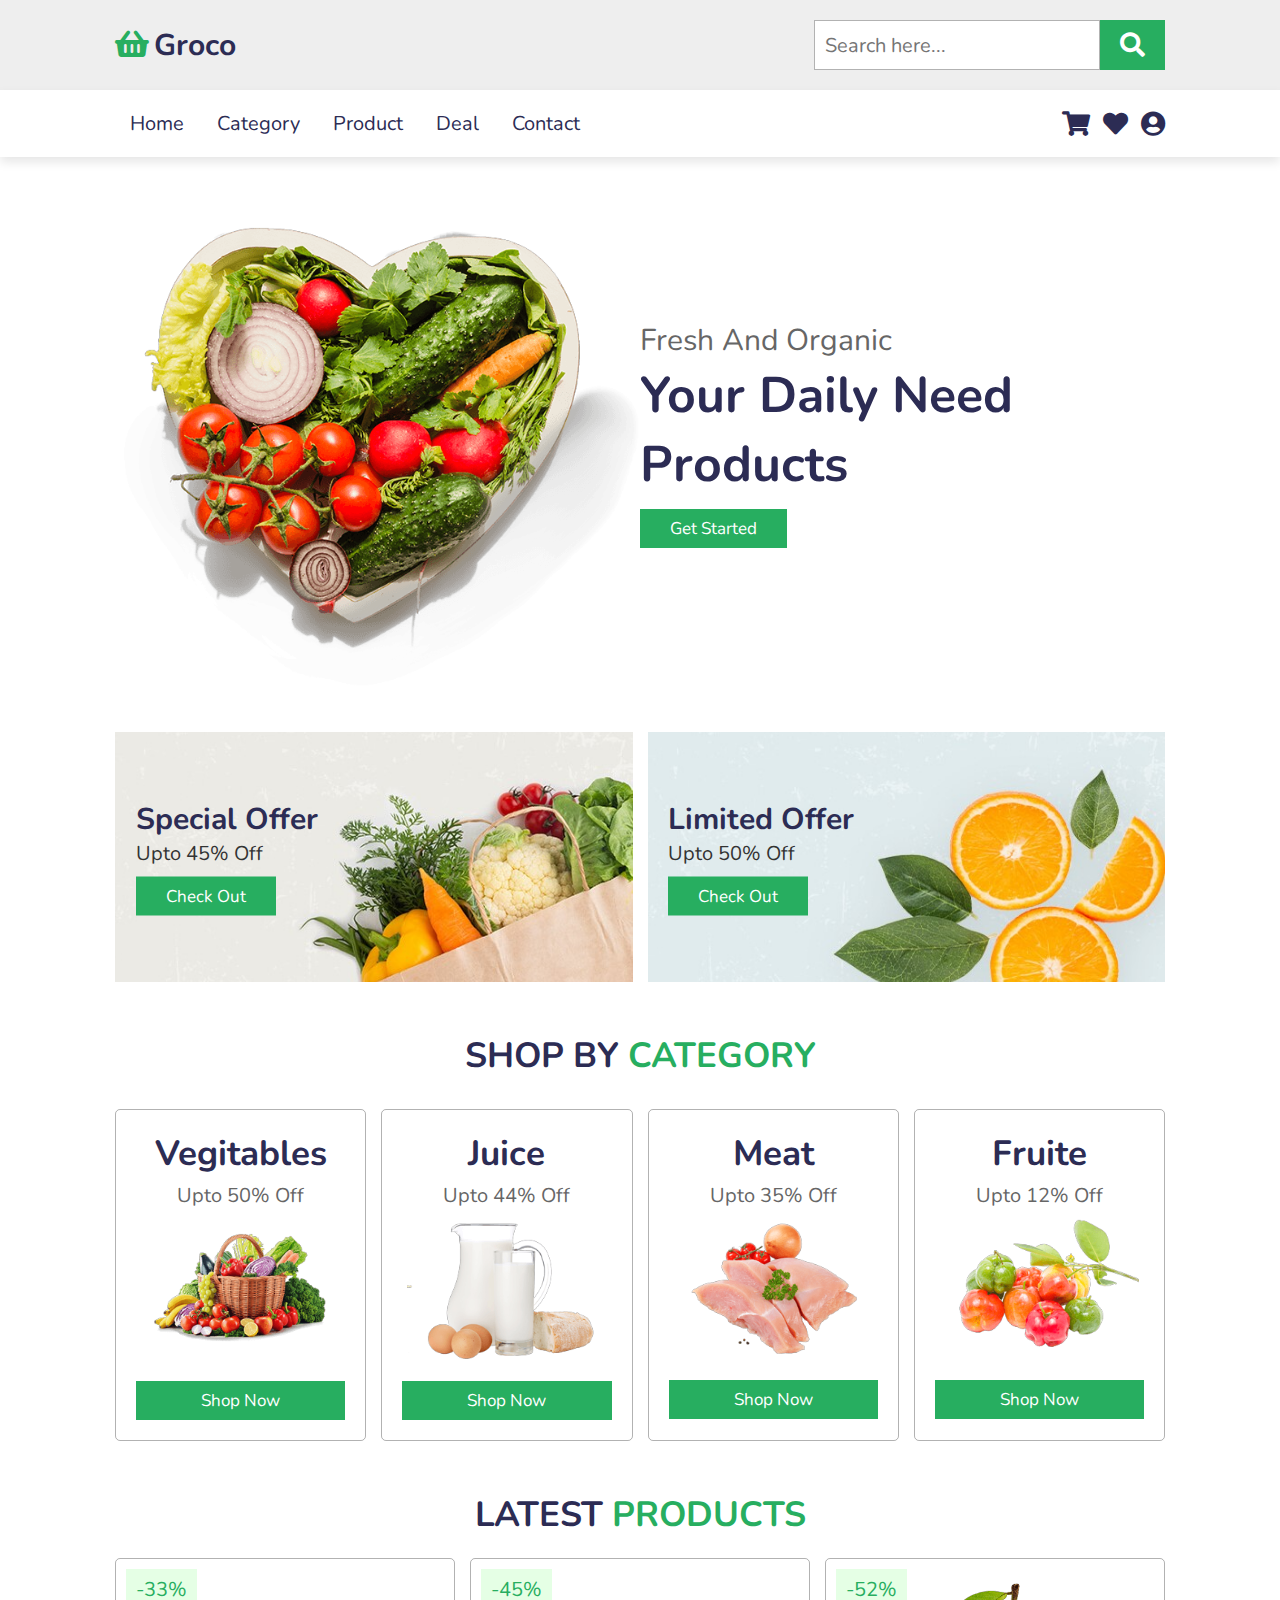
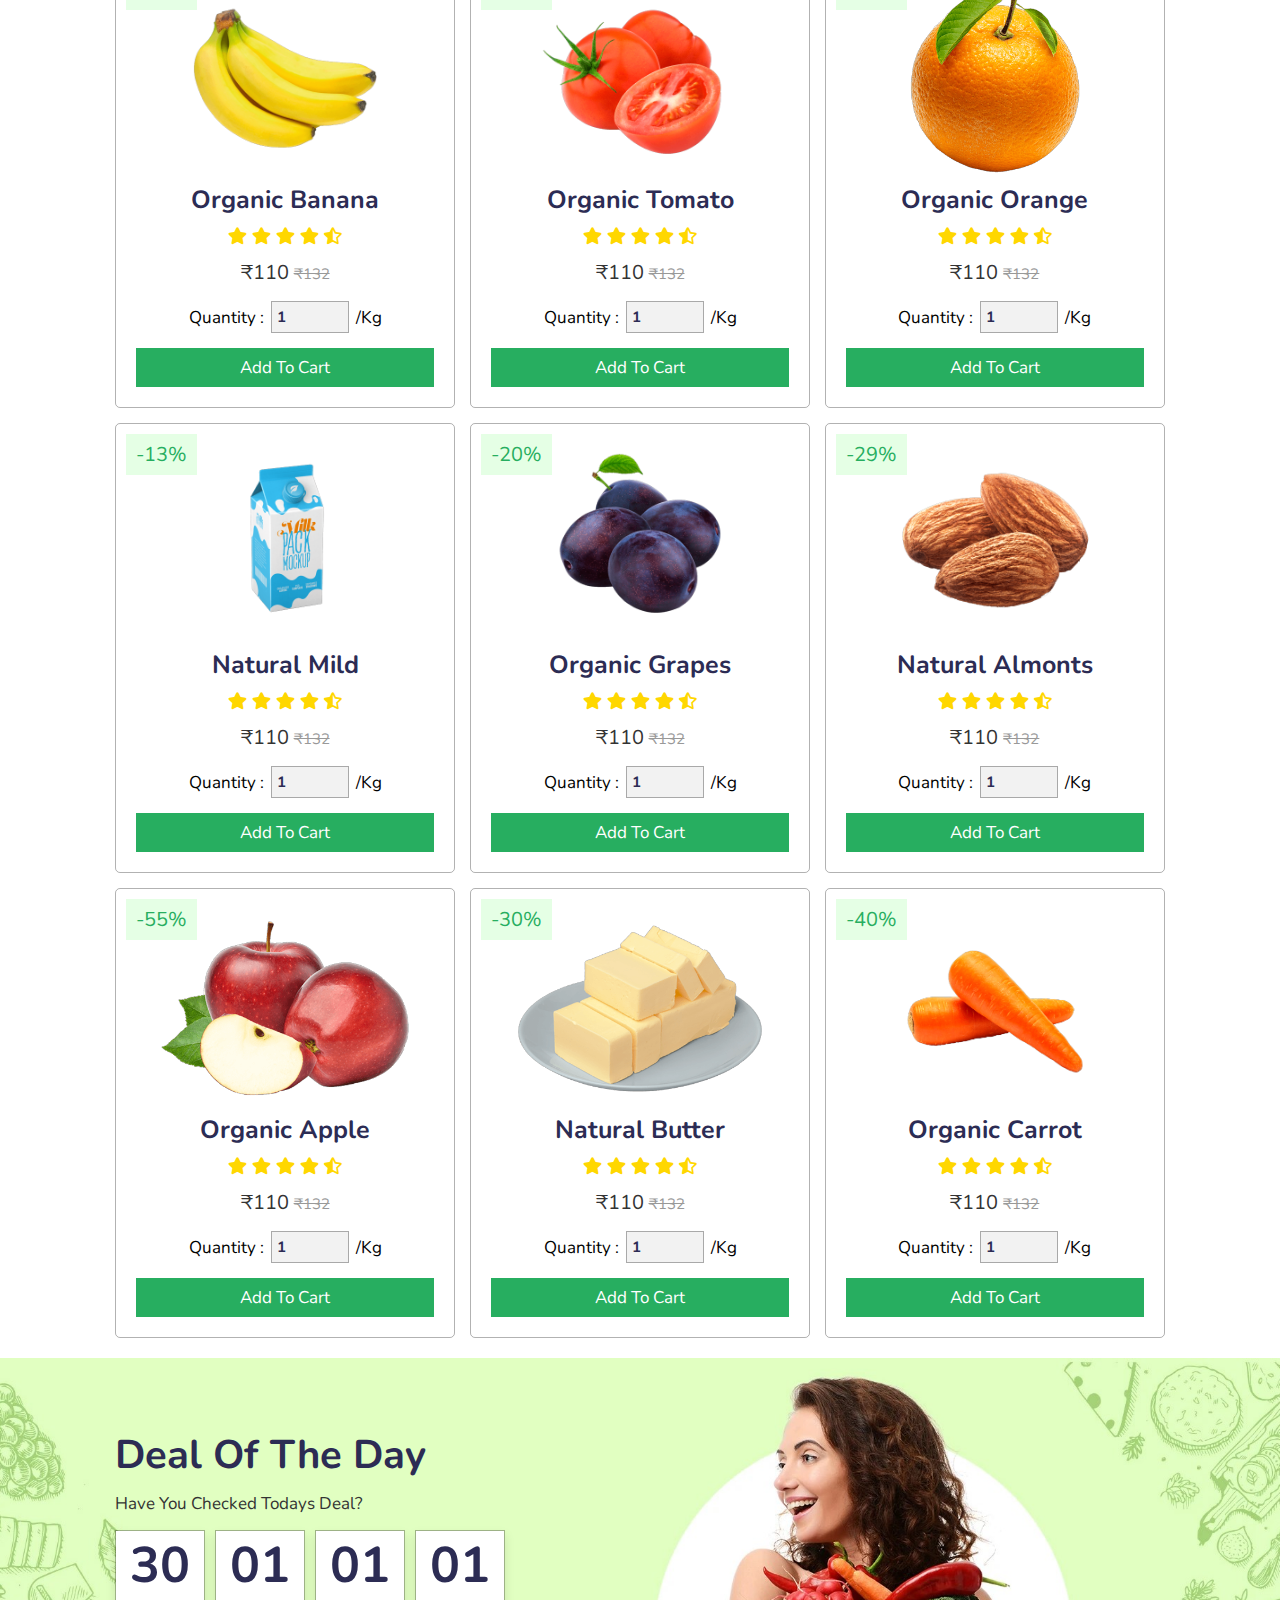
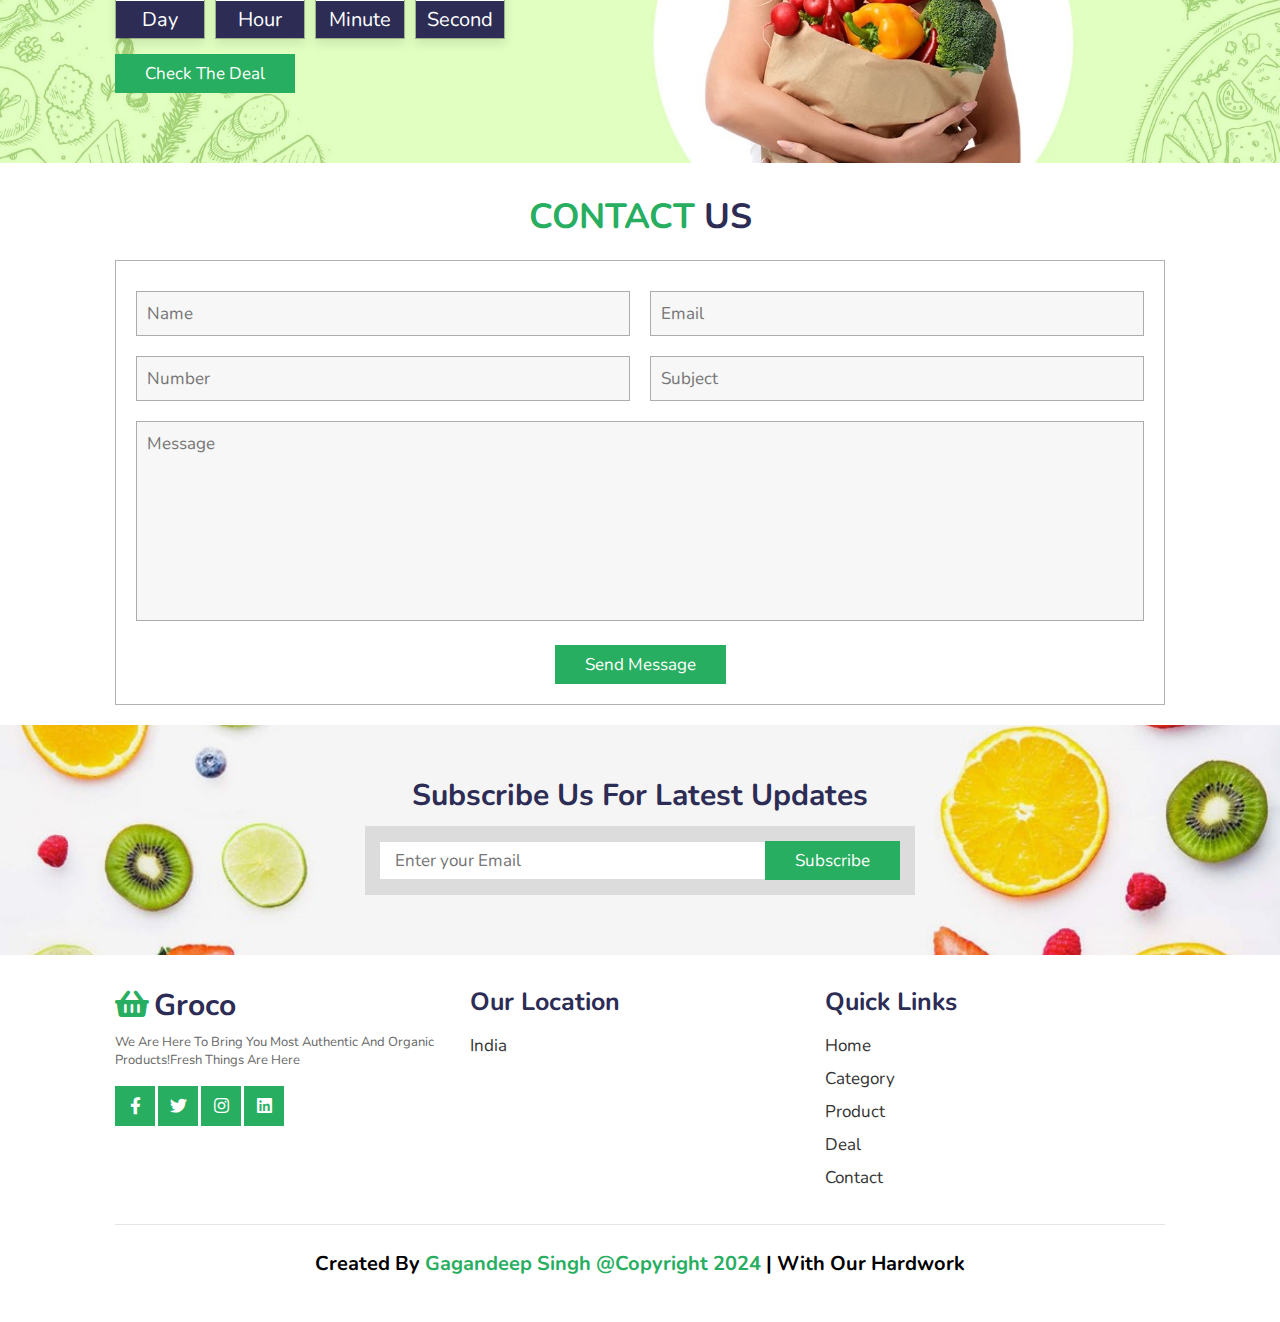
<file: index.html>
<!DOCTYPE html>
<html lang="en">
<head>
    <meta charset="UTF-8">
    <meta name="viewport" content="width=device-width, initial-scale=1.0">
    <title>Groco</title>

    <link rel="stylesheet" href="https://cdnjs.cloudflare.com/ajax/libs/font-awesome/5.15.3/css/all.min.css">

    <link rel="stylesheet" href="stylee.css">

</head>
<body>


<header>

    <div class="header-1">

        <a href="#" class="logo"><i class="fas fa-shopping-basket"></i>groco</a>

        <form action="" class="search-box-container">
            <input type="search" id="search-box" placeholder="Search here...">
            <label for="search-box" class="fas fa-search"></label>
        </form>

    </div>

    <div class="header-2">

        <div id="menu-bar" class="fas fa-bars"></div>

        <nav class="navbar">
            <a href="#home">home</a>
            <a href="#category">category</a>
            <a href="#product">product</a>
            <a href="#deal">deal</a>
            <a href="#contact">contact</a>
        </nav>

        <div class="icons">
            <a href="#" class="fas fa-shopping-cart"></a>
            <a href="#" class="fas fa-heart"></a>
            <a href="loginsign.html" class="fas fa-user-circle"></a>
        </div>

    </div>

</header>

<section class="home" id="home">

    <div class="image">
        <img src="images/home-img.png" alt="">
    </div>

    <div class="content">
        <span>fresh and organic</span>
        <h3>your daily need products</h3>
        <a href="#" class="btn">get started</a>
    </div>

</section>


<section class="banner-container">

    <div class="banner">
        <img src="images/banner-1.jpg" alt="">
        <div class="content">
            <h3>special offer</h3>
            <p>upto 45% off</p>
            <a href="#" class="btn">check out</a>
        </div>
    </div>

    <div class="banner">
        <img src="images/banner-2.jpg" alt="">
        <div class="content">
            <h3>limited offer</h3>
            <p>upto 50% off</p>
            <a href="#" class="btn">check out</a>
        </div>
    </div>

</section>


<section class="category" id="category">

    <h1 class="heading">shop by <span>category</span></h1>

    <div class="box-container">

        <div class="box">
            <h3>vegitables</h3>
            <p>upto 50% off</p>
            <img src="images/category-1.png" alt="">
            <a href="#" class="btn">shop now</a>
        </div>
        <div class="box">
            <h3>juice</h3>
            <p>upto 44% off</p>
            <img src="images/category-2.png" alt="">
            <a href="#" class="btn">shop now</a>
        </div>
        <div class="box">
            <h3>meat</h3>
            <p>upto 35% off</p>
            <img src="images/category-3.png" alt="">
            <a href="#" class="btn">shop now</a>
        </div>
        <div class="box">
            <h3>fruite</h3>
            <p>upto 12% off</p>
            <img src="images/category-4.png" alt="">
            <a href="#" class="btn">shop now</a>
        </div>

    </div>

</section>


<section class="product" id="product">

    <h1 class="heading">latest <span>products</span></h1>

    <div class="box-container">

        <div class="box">
            <span class="discount">-33%</span>
            <div class="icons">
                <a href="#" class="fas fa-heart"></a>
                <a href="#" class="fas fa-share"></a>
                <a href="#" class="fas fa-eye"></a>
            </div>
            <img src="images/product-1.png" alt="">
            <h3>organic banana</h3>
            <div class="stars">
                <i class="fas fa-star"></i>
                <i class="fas fa-star"></i>
                <i class="fas fa-star"></i>
                <i class="fas fa-star"></i>
                <i class="fas fa-star-half-alt"></i>
            </div>
            <div class="price"> ₹110 <span> ₹132 </span> </div>
            <div class="quantity">
                <span>quantity : </span>
                <input type="number" min="1" max="1000" value="1">
                <span> /kg </span>
            </div>
            <a href="#" class="btn">add to cart</a>
        </div>

        <div class="box">
            <span class="discount">-45%</span>
            <div class="icons">
                <a href="#" class="fas fa-heart"></a>
                <a href="#" class="fas fa-share"></a>
                <a href="#" class="fas fa-eye"></a>
            </div>
            <img src="images/product-2.png" alt="">
            <h3>organic tomato</h3>
            <div class="stars">
                <i class="fas fa-star"></i>
                <i class="fas fa-star"></i>
                <i class="fas fa-star"></i>
                <i class="fas fa-star"></i>
                <i class="fas fa-star-half-alt"></i>
            </div>
            <div class="price"> ₹110 <span> ₹132 </span> </div>
            <div class="quantity">
                <span>quantity : </span>
                <input type="number" min="1" max="1000" value="1">
                <span> /kg </span>
            </div>
            <a href="#" class="btn">add to cart</a>
        </div>

        <div class="box">
            <span class="discount">-52%</span>
            <div class="icons">
                <a href="#" class="fas fa-heart"></a>
                <a href="#" class="fas fa-share"></a>
                <a href="#" class="fas fa-eye"></a>
            </div>
            <img src="images/product-3.png" alt="">
            <h3>organic orange</h3>
            <div class="stars">
                <i class="fas fa-star"></i>
                <i class="fas fa-star"></i>
                <i class="fas fa-star"></i>
                <i class="fas fa-star"></i>
                <i class="fas fa-star-half-alt"></i>
            </div>
            <div class="price"> ₹110 <span> ₹132 </span> </div>
            <div class="quantity">
                <span>quantity : </span>
                <input type="number" min="1" max="1000" value="1">
                <span> /kg </span>
            </div>
            <a href="#" class="btn">add to cart</a>
        </div>

        <div class="box">
            <span class="discount">-13%</span>
            <div class="icons">
                <a href="#" class="fas fa-heart"></a>
                <a href="#" class="fas fa-share"></a>
                <a href="#" class="fas fa-eye"></a>
            </div>
            <img src="images/product-4.png" alt="">
            <h3>natural mild</h3>
            <div class="stars">
                <i class="fas fa-star"></i>
                <i class="fas fa-star"></i>
                <i class="fas fa-star"></i>
                <i class="fas fa-star"></i>
                <i class="fas fa-star-half-alt"></i>
            </div>
            <div class="price"> ₹110 <span> ₹132 </span> </div>
            <div class="quantity">
                <span>quantity : </span>
                <input type="number" min="1" max="1000" value="1">
                <span> /kg </span>
            </div>
            <a href="#" class="btn">add to cart</a>
        </div>

        <div class="box">
            <span class="discount">-20%</span>
            <div class="icons">
                <a href="#" class="fas fa-heart"></a>
                <a href="#" class="fas fa-share"></a>
                <a href="#" class="fas fa-eye"></a>
            </div>
            <img src="images/product-5.png" alt="">
            <h3>organic grapes</h3>
            <div class="stars">
                <i class="fas fa-star"></i>
                <i class="fas fa-star"></i>
                <i class="fas fa-star"></i>
                <i class="fas fa-star"></i>
                <i class="fas fa-star-half-alt"></i>
            </div>
            <div class="price"> ₹110 <span> ₹132 </span> </div>
            <div class="quantity">
                <span>quantity : </span>
                <input type="number" min="1" max="1000" value="1">
                <span> /kg </span>
            </div>
            <a href="#" class="btn">add to cart</a>
        </div>

        <div class="box">
            <span class="discount">-29%</span>
            <div class="icons">
                <a href="#" class="fas fa-heart"></a>
                <a href="#" class="fas fa-share"></a>
                <a href="#" class="fas fa-eye"></a>
            </div>
            <img src="images/product-6.png" alt="">
            <h3>natural almonts</h3>
            <div class="stars">
                <i class="fas fa-star"></i>
                <i class="fas fa-star"></i>
                <i class="fas fa-star"></i>
                <i class="fas fa-star"></i>
                <i class="fas fa-star-half-alt"></i>
            </div>
            <div class="price"> ₹110 <span> ₹132 </span> </div>
            <div class="quantity">
                <span>quantity : </span>
                <input type="number" min="1" max="1000" value="1">
                <span> /kg </span>
            </div>
            <a href="#" class="btn">add to cart</a>
        </div>

        <div class="box">
            <span class="discount">-55%</span>
            <div class="icons">
                <a href="#" class="fas fa-heart"></a>
                <a href="#" class="fas fa-share"></a>
                <a href="#" class="fas fa-eye"></a>
            </div>
            <img src="images/product-7.png" alt="">
            <h3>organic apple</h3>
            <div class="stars">
                <i class="fas fa-star"></i>
                <i class="fas fa-star"></i>
                <i class="fas fa-star"></i>
                <i class="fas fa-star"></i>
                <i class="fas fa-star-half-alt"></i>
            </div>
            <div class="price"> ₹110 <span> ₹132 </span> </div>
            <div class="quantity">
                <span>quantity : </span>
                <input type="number" min="1" max="1000" value="1">
                <span> /kg </span>
            </div>
            <a href="#" class="btn">add to cart</a>
        </div>

        <div class="box">
            <span class="discount">-30%</span>
            <div class="icons">
                <a href="#" class="fas fa-heart"></a>
                <a href="#" class="fas fa-share"></a>
                <a href="#" class="fas fa-eye"></a>
            </div>
            <img src="images/product-8.png" alt="">
            <h3>natural butter</h3>
            <div class="stars">
                <i class="fas fa-star"></i>
                <i class="fas fa-star"></i>
                <i class="fas fa-star"></i>
                <i class="fas fa-star"></i>
                <i class="fas fa-star-half-alt"></i>
            </div>
            <div class="price"> ₹110 <span> ₹132 </span> </div>
            <div class="quantity">
                <span>quantity : </span>
                <input type="number" min="1" max="1000" value="1">
                <span> /kg </span>
            </div>
            <a href="#" class="btn">add to cart</a>
        </div>

        <div class="box">
            <span class="discount">-40%</span>
            <div class="icons">
                <a href="#" class="fas fa-heart"></a>
                <a href="#" class="fas fa-share"></a>
                <a href="#" class="fas fa-eye"></a>
            </div>
            <img src="images/product-9.png" alt="">
            <h3>organic carrot</h3>
            <div class="stars">
                <i class="fas fa-star"></i>
                <i class="fas fa-star"></i>
                <i class="fas fa-star"></i>
                <i class="fas fa-star"></i>
                <i class="fas fa-star-half-alt"></i>
            </div>
            <div class="price"> ₹110 <span> ₹132 </span> </div>
            <div class="quantity">
                <span>quantity : </span>
                <input type="number" min="1" max="1000" value="1">
                <span> /kg </span>
            </div>
            <a href="#" class="btn">add to cart</a>
        </div>

    </div>

</section>


<section class="deal" id="deal">

    <div class="content">

        <h3 class="title">deal of the day</h3>
        <p>Have you checked todays deal?</p>

        <div class="count-down">
            <div class="box">
                <h3 id="day">30</h3>
                <span>day</span>
            </div>
            <div class="box">
                <h3 id="hour">01</h3>
                <span>hour</span>
            </div>
            <div class="box">
                <h3 id="minute">01</h3>
                <span>minute</span>
            </div>
            <div class="box">
                <h3 id="second">01</h3>
                <span>second</span>
            </div>
        </div>

        <a href="#" class="btn">check the deal</a>

    </div>

</section>


<section class="contact" id="contact">

    <h1 class="heading"> <span>contact</span> us </h1>

    <form action="">

        <div class="inputBox">
            <input type="text" placeholder="Name">
            <input type="email" placeholder="Email">
        </div>

        <div class="inputBox">
            <input type="number" placeholder="Number">
            <input type="text" placeholder="Subject">
        </div>

        <textarea placeholder="Message" name="" id="" cols="30" rows="10"></textarea>

        <input type="Submit" value="Send message" class="btn">

    </form>

</section>


<section class="newsletter">

    <h3>subscribe us for latest updates</h3>

    <form action="">
        <input class="box" type="Email" placeholder="Enter your Email">
        <input type="Submit" value="Subscribe" class="btn">
    </form>

</section>


<section class="footer">

    <div class="box-container">

        <div class="box">
            <a href="#" class="logo"><i class="fas fa-shopping-basket"></i>groco</a>
            <p>We are here to bring you most authentic and organic products!Fresh things are here</p>
            <div class="share">
                <a href="#" class="btn fab fa-facebook-f"></a>
                <a href="#" class="btn fab fa-twitter"></a>
                <a href="#" class="btn fab fa-instagram"></a>
                <a href="#" class="btn fab fa-linkedin"></a>
            </div>
        </div>
        
        <div class="box">
            <h3>our location</h3>
            <div class="links">
                <a href="#">india</a>
            </div>
        </div>

        <div class="box">
            <h3>quick links</h3>
            <div class="links">
                <a href="#">home</a>
                <a href="#">category</a>
                <a href="#">product</a>
                <a href="#">deal</a>
                <a href="#">contact</a>
            </div>
        </div>

        

    </div>

    <h1 class="credit"> created by <span> Gagandeep Singh @copyright 2024 </span> | With Our Hardwork </h1>

</section>

<script src="script.js"></script>

<script src="script.js"></script>

    
</body>
</html>
</file>
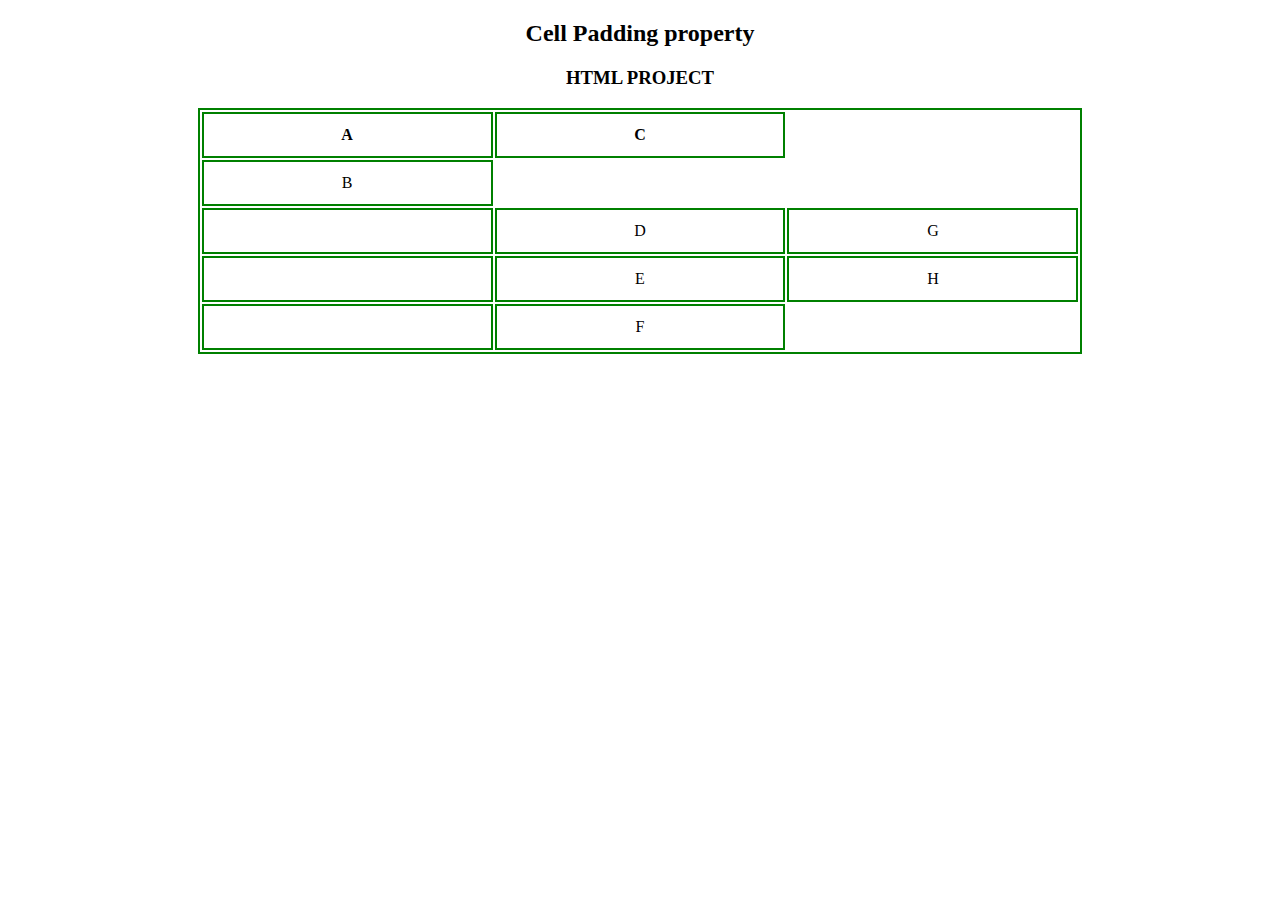
<file: gh.html>
<!DOCTYPE html> 
<html> 
<head> 
    <style> 
        table, 
        th, 
        td { 
            border: 2px solid green; 

            text-align: center; 
           } 
        th, 
        td { 
            padding: 12px; 
            background-color: none; 
        } 
        h1 { 
            color: green; 
        } 
    </style> 
</head> 
<body> 
    <center> 
        <h2>Cell Padding property</h2> 
        <h3>HTML PROJECT</h3> 

        <table style="width:70%"> 

            <tr> 

                <th>A</th> 

                <th>C</th> 

            </tr> 

            <tr> 

                <td>B</td> 

                

            </tr> 
            <tr> 

                <td> </td> 
                <td> D</td>
                <td> G</td>

                

            </tr> 

            <tr> 
                <td> </td>

                <td>E</td> 

                <td>H</td> 

              

            </tr> 
            <tr> 
                <td> </td>

                <td>F</td> 

            </tr> 


        </table> 

    </center> 

</body> 

  

</html>
</file>
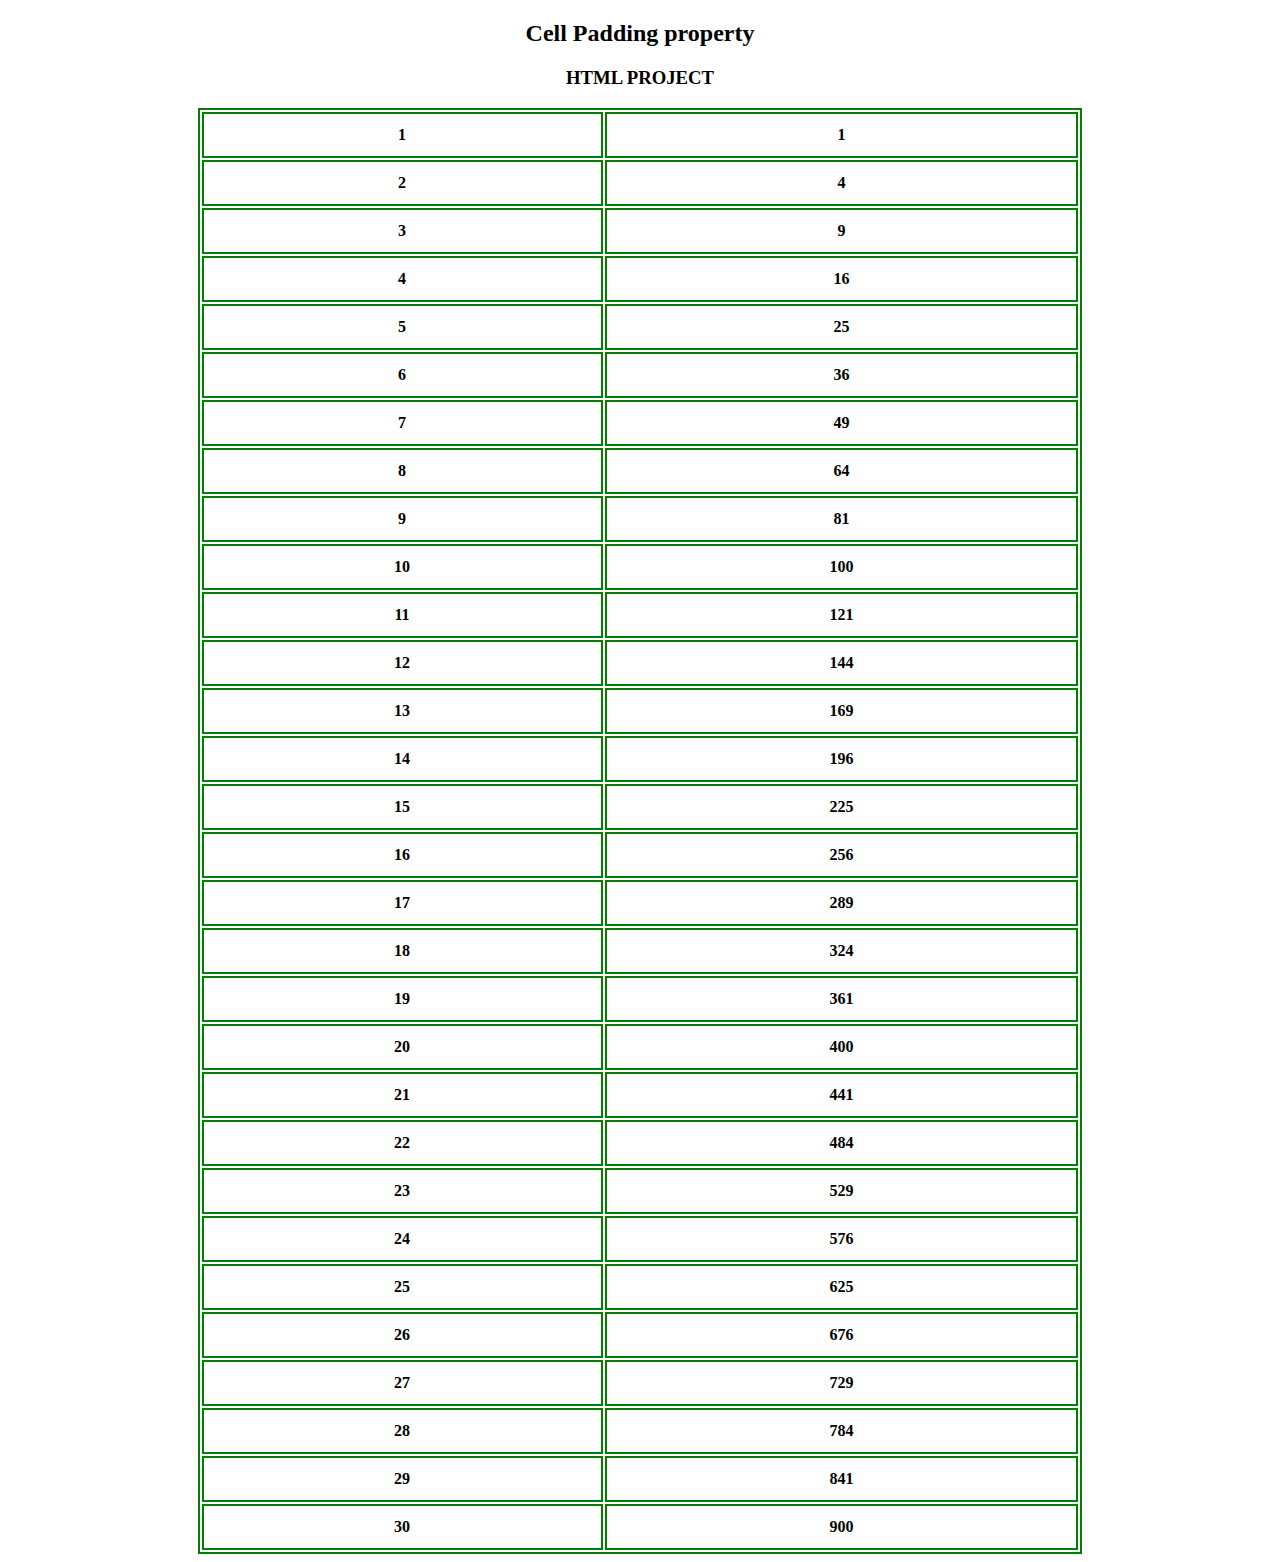
<file: jk.html>
<!DOCTYPE html> 
<html> 
<head> 
    <style> 
        table, 
        th, 
        td { 
            border: 2px solid green; 

            text-align: center; 
           } 
        th, 
        td { 
            padding: 12px; 
            background-color: none; 
        } 
        h1 { 
            color: green; 
        } 
    </style> 
</head> 
<body> 
    <center> 
        <h2>Cell Padding property</h2> 
        <h3>HTML PROJECT</h3> 

        <table style="width:70%"> 

            <tr> 

                <th>1</th> 

                <th>1</th> 

            </tr> 
            <tr> 

                <th>2</th> 

                <th>4</th> 

            </tr> 
            <tr> 

                <th>3</th> 

                <th>9</th> 

            </tr> 
            <tr> 

                <th>4</th> 

                <th>16</th> 

            </tr> 
            <tr> 

                <th>5</th> 

                <th>25</th> 

            </tr> 
            <tr> 

                <th>6</th> 

                <th>36</th> 

            </tr> 
            <tr> 

                <th>7</th> 

                <th>49</th> 

            </tr> 
            <tr> 

                <th>8</th> 

                <th>64</th> 

            </tr> 
            <tr> 

                <th>9</th> 

                <th>81</th> 

            </tr> 
            <tr> 

                <th>10</th> 

                <th>100</th> 

            </tr> 
            <tr> 

                <th>11</th> 

                <th>121</th> 

            </tr> 
            <tr> 

                <th>12</th> 

                <th>144</th> 

            </tr> 
            <tr> 

                <th>13</th> 

                <th>169</th> 

            </tr> 
            <tr> 

                <th>14</th> 

                <th>196</th> 

            </tr> 
            <tr> 

                <th>15</th> 

                <th>225</th> 

            </tr> 
            <tr> 

                <th>16</th> 

                <th>256</th> 

            </tr> 
            <tr> 

                <th>17</th> 

                <th>289</th> 

            </tr> 
            <tr> 

                <th>18</th> 

                <th>324</th> 

            </tr> 
            <tr> 

                <th>19</th> 

                <th>361</th> 

            </tr> 
            <tr> 

                <th>20</th> 

                <th>400</th> 

            </tr> 
            <tr> 

                <th>21</th> 

                <th>441</th> 

            </tr> 
            <tr> 

                <th>22</th> 

                <th>484</th> 

            </tr> 
            <tr> 

                <th>23</th> 

                <th>529</th> 

            </tr> 
            <tr> 

                <th>24</th> 

                <th>576</th> 

            </tr> 
            <tr> 

                <th>25</th> 

                <th>625</th> 

            </tr> 
            <tr> 

                <th>26</th> 

                <th>676</th> 

            </tr> 
            <tr> 

                <th>27</th> 

                <th>729</th> 

            </tr> 
            <tr> 

                <th>28</th> 

                <th>784</th> 

            </tr> 
            <tr> 

                <th>29</th> 

                <th>841</th> 

            </tr> 
            <tr> 

                <th>30</th> 

                <th>900</th> 

            </tr>
</file>
<file: stylee.css>
@import url('https://fonts.googleapis.com/css2?family=Nunito:wght@200;300;400;600;700&display=swap');

:root{
  --green:#27ae60;
  --black:#2c2c54;
}

*{
  font-family: 'Nunito', sans-serif;
  margin:0; padding:0;
  box-sizing: border-box;
  outline: none; border:none;
  text-decoration: none;
  text-transform: capitalize;
  transition: all .2s linear;
}

*::selection{
  background:var(--green);
  color:#fff;
}

html{
  font-size: 62.5%;
  overflow-x: hidden;
  scroll-padding-top: 6.5rem;
  scroll-behavior: smooth;
}

section{
  padding:2rem 9%;
}

.btn{
  display: inline-block;
  margin-top: 1rem;
  background:var(--green);
  color:#fff;
  padding:.8rem 3rem;
  font-size: 1.7rem;
  text-align: center;
  cursor: pointer;
}

.btn:hover{
  background:var(--black);
}

.heading{
  text-align: center;
  color:var(--black);
  text-transform: uppercase;
  padding:1rem;
  font-size: 3.5rem;
  padding-bottom: 2rem;
}

.heading span{
  color:var(--green);
  text-transform: uppercase;
}

.header-1{
  background:#eee;
  display: flex;
  align-items: center;
  justify-content: space-between;
  padding:2rem 9%;
}

.logo{
  color:var(--black);
  font-weight: bolder;
  font-size: 3rem;
}

.logo i{
  padding-right: .5rem;
  color:var(--green);
}

.header-1 .search-box-container{
  display: flex;
  height:5rem;
}

.header-1 .search-box-container #search-box{
  height: 100%;
  width:100%;
  padding:1rem;
  font-size: 2rem;
  color:#333;
  border:.1rem solid rgba(0,0,0,.3);
  text-transform: none;
}

.header-1 .search-box-container label{
  height: 100%;
  width:8rem;
  font-size: 2.5rem;
  line-height: 5rem;
  color:#fff;
  background:var(--green);
  text-align: center;
  cursor: pointer;
}

.header-1 .search-box-container label:hover{
  background:var(--black);
}

.header-2{
  background:#fff;
  display: flex;
  align-items: center;
  justify-content: space-between;
  padding:2rem 9%;
  box-shadow: 0 .5rem 1rem rgba(0,0,0,.1);
  position: relative;
}

.header-2.active{
  position: fixed;
  top:0; left: 0; right:0;
  z-index: 10000;
}

.header-2 .navbar a{
  padding:.5rem 1.5rem;
  font-size: 2rem;
  border-radius: .5rem;
  color:var(--black);
}

.header-2 .navbar a:hover{
  background:var(--green);
  color:#fff;
}

.header-2 .icons a{
  font-size: 2.5rem;
  color:var(--black);
  padding-left: 1rem;
}

.header-2 .icons a:hover{
  color:var(--green);
}

#menu-bar{
  font-size: 3rem;
  border-radius: .5rem;
  border:.1rem solid var(--black);
  padding:.8rem 1.5rem;
  color:var(--black);
  cursor: pointer;
  display: none;
}

.home{
  display: flex;
  align-items: center;
  justify-content: center;
  flex-wrap: wrap;
}

.home .image{
  flex:1 1 40rem;
  padding-top: 5rem;
}

.home .image img{
  width:100%;
}

.home .content{
  flex:1 1 40rem;
}

.home .content span{
  font-size: 3rem;
  color:#666;
}

.home .content h3{
  font-size: 5rem;
  color:var(--black);
}

.banner-container{
  display: flex;
  flex-wrap: wrap;
  gap:1.5rem;
}

.banner-container .banner{
  flex:1 1 40rem;
  height: 25rem;
  overflow: hidden;
  position: relative;
}

.banner-container .banner img{
  height: 100%;
  width:100%;
  object-fit: cover;
}

.banner-container .banner .content{
  position: absolute;
  top:50%; left: 4%;
  transform: translateY(-50%);
}

.banner-container .banner .content h3{
  font-size: 3rem;
  color:var(--black);
}

.banner-container .banner .content p{
  font-size: 2rem;
  color:#333;
}

.banner-container .banner:hover img{
  transform:scale(1.2) rotate(-5deg);
}

.category .box-container{
  display: flex;
  gap: 1.5rem;
  flex-wrap: wrap;
  padding-top: 1rem;
}

.category .box-container .box{
  border:.1rem solid rgba(0,0,0,.3);
  border-radius: .5rem;
  text-align: center;
  padding:2rem;
  flex:1 1 25rem;
}

.category .box-container .box img{
  width: 20rem;
  margin:.5rem 0;
}

.category .box-container .box h3{
  font-size: 3.5rem;
  color:var(--black);
}

.category .box-container .box p{
  font-size: 2rem;
  color:#666;
  padding:.5rem 0;
}

.category .box-container .box .btn{
  display: block;
}

.product .box-container{
  display: flex;
  flex-wrap: wrap;
  gap:1.5rem;
}

.product .box-container .box{
  flex:1 1 30rem;
  text-align: center;
  padding:2rem;
  border:.1rem solid rgba(0,0,0,.3);
  border-radius: .5rem;
  overflow: hidden;
  position: relative;
}

.product .box-container .box img{
  height: 20rem;
}

.product .box-container .box .discount{
  position: absolute;
  top:1rem; left: 1rem;
  background:rgba(0,255,0,.1);
  color:var(--green);
  padding:.7rem 1rem;
  font-size: 2rem;
}

.product .box-container .box .icons{
  position: absolute;
  top:.5rem; right:-6rem;
}

.product .box-container .box:hover .icons{
  right:1rem;
}

.product .box-container .box .icons a{
  display: block;
  height:4.5rem;
  width:4.5rem;
  line-height: 4.5rem;
  font-size: 1.7rem;
  color:var(--black);
  background:rgba(0,0,0,.05);
  border-radius: 50%;
  margin-top: .7rem;
}

.product .box-container .box .icons a:hover{
  background:var(--green);
  color:#fff;
}

.product .box-container .box h3{
  color:var(--black);
  font-size: 2.5rem;
}

.product .box-container .box .stars i{
  padding:1rem .1rem;
  font-size: 1.7rem;
  color:gold;
}

.product .box-container .box .price{
  font-size: 2rem;
  color:#333;
  padding:.5rem 0;
}

.product .box-container .box .price span{
  font-size: 1.5rem;
  color:#999;
  text-decoration: line-through;
}

.product .box-container .box .quantity{
  display: flex;
  align-items: center;
  justify-content: center;
  padding-top: 1rem;
  padding-bottom: .5rem;
}

.product .box-container .box .quantity span{
  padding:0 .7rem;
  font-size: 1.7rem;
}

.product .box-container .box .quantity input{
  border:.1rem solid rgba(0,0,0,.3);
  font-size: 1.5rem;
  font-weight: bolder;
  color:var(--black);
  padding:.5rem;
  background:rgba(0,0,0,.05);
}

.product .box-container .box .btn{
  display: block;
}

.deal{
  background:url(../images/deal-bg.jpg) no-repeat;
  background-position: center;
  background-size: cover;
  padding-top: 7rem;
  padding-bottom: 7rem;
}

.deal .content{
  max-width: 50rem;
}

.deal .content .title{
  font-size: 4rem;
  color:var(--black);
}

.deal .content p{
  font-size: 1.7rem;
  padding:1rem 0;
  color:#333;
}

.deal .content .count-down{
  display: flex;
  gap:1rem;
  padding:.5rem 0;
}

.deal .content .count-down .box{
  width:9rem;
  text-align: center;
  box-shadow: 0 .5rem 1rem rgba(0,0,0,.1);
  border:.1rem solid rgba(0,0,0,.3);
}

.deal .content .count-down .box h3{
  color:var(--black);
  background:#fff;
  height: 7rem;
  line-height: 7rem;
  width:100%;
  font-size: 5rem;
}

.deal .content .count-down .box span{
  display: block;
  background:var(--black);
  color:#fff;
  width:100%;
  padding:.5rem;
  font-size: 2rem;
}

.contact form{
  text-align: center;
  padding:2rem;
  border:.1rem solid rgba(0,0,0,.3);
}

.contact form .inputBox{
  display: flex;
  justify-content: space-between;
  flex-wrap: wrap;
}

.contact form .inputBox input, .contact form textarea{
  padding:1rem;
  font-size: 1.7rem;
  background:#f7f7f7;
  text-transform: none;
  margin:1rem 0;
  border:.1rem solid rgba(0,0,0,.3);
  width: 49%;
}

.contact form textarea{
  height: 20rem;
  resize: none;
  width: 100%;
}

.newsletter{
  background:url(../images/newsletter-bg.jpg) no-repeat;
  background-size: cover;
  background-position: center;
  text-align: center;
  padding:5rem 2rem;
}

.newsletter h3{
  font-size: 3rem;
  color:var(--black);
}

.newsletter form{
  max-width: 55rem;
  display: flex;
  align-items: center;
  margin:1rem auto;
  padding:1.5rem;
  background:rgba(0,0,0,.1);
}

.newsletter form .box{
  width:100%;
  padding:.7rem 1.5rem;
  font-size: 1.7rem;
  color:#333;
  text-transform: none;
}

.newsletter form .btn{
  margin-top: 0;
}

.footer .box-container{
  display: flex;
  gap:1.5rem;
  flex-wrap: wrap;
}

.footer .box-container .box{
  padding:1rem 0;
  flex:1 1 25rem;
}

.footer .box-container .box .share a{
  padding:0;
  height:4rem;
  width:4rem;
  line-height: 4rem;
  text-align: center;
}

.footer .box-container .box h3{
  font-size: 2.5rem;
  color:var(--black);
}

.footer .box-container .box p{
  font-size: 1.3rem;
  color:#666;
  padding:.7rem 0;
}

.footer .box-container .box .links{
  padding:1rem 0;
}

.footer .box-container .box .links a{
  display: block;
  padding:.5rem 0;
  font-size: 1.7rem;
  color:#333;
}

.footer .box-container .box .links a:hover{
  text-decoration: underline;
  color:var(--green);
}

.footer .credit{
  padding:2.5rem 1rem;
  border-top: .1rem solid rgba(0,0,0,.1);
  margin-top: 1rem;
  text-align: center;
  font-size: 2rem;
}

.footer .credit span{
  color:var(--green);
}
















/* media queries  */

@media(max-width:1200px){

  html{
    font-size: 55%;
  }

}

@media(max-width:991px){

  .header-1,
  .header-2{
    padding:2rem;
  }

  section{
    padding:2rem;
  }

}

@media(max-width:768px){

  #menu-bar{
    display: initial;
  }

  .header-2 .navbar{
    position: absolute;
    top:100%; left: 0; right:0;
    background:var(--black);
    padding:1rem 2rem;
    display: none;
  }

  .header-2 .navbar.active{
    display: initial;
  }

  .header-2 .navbar a{
    font-size: 2.5rem;
    display: block;
    text-align: center;
    background:#fff;
    padding:1rem;
    margin:1.5rem 0;
  }

  .home .content{
    text-align: center;
  }

  .home .content h3{
    font-size: 4rem;
  }

  .deal{
    background-position: left;
  }

  .deal .content{
    max-width: 100%;
    text-align: center;
  }

  .deal .content .count-down{
    justify-content: center;
  }

  .contact form .inputBox input{
    width:100%;
  }

  .newsletter h3{
    font-size: 2.2rem;
  }

}

@media(max-width:450px){

  html{
    font-size: 50%;
  }

  .heading{
    font-size: 3rem;
  }

  .header-1{
    flex-flow: column;
  }

  .header-1 .search-box-container{
    width:100%;
    margin-top: 2rem;
  }

  .logo{
    font-size: 4rem;
  }

  .deal .content .count-down .box h3{
    font-size: 4rem;
  }

  .deal .content .count-down .box span{
    font-size: 1.5rem;
  }

}
</file>
